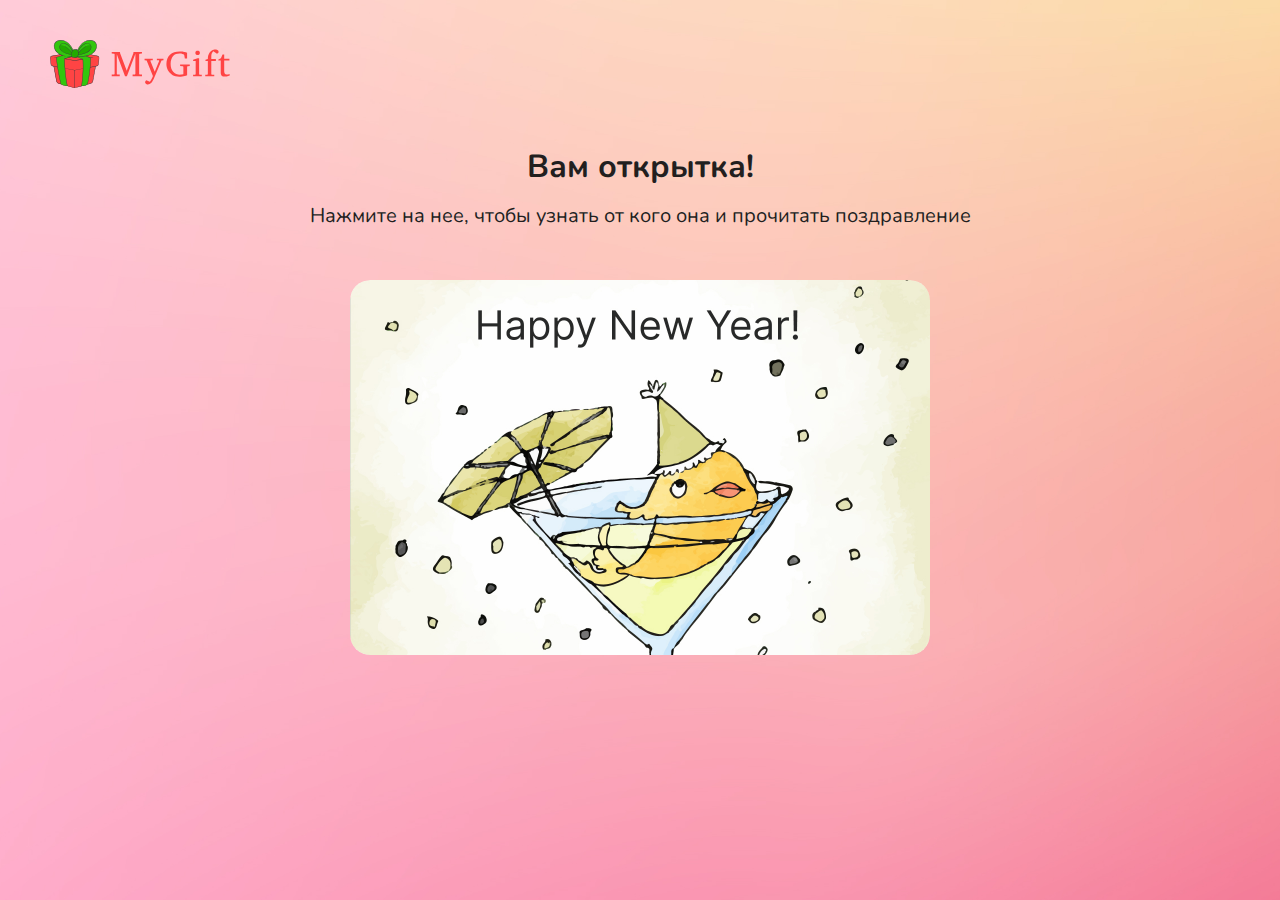
<file: card.html>
<!DOCTYPE html>
<html lang="ru">
   <head>
      <meta charset="UTF-8">
      <meta name="viewport" content="width=device-width, initial-scale=1.0">
      <title>MyGift</title>
      <link rel="stylesheet" href="css/normalize.css">
      <link rel="stylesheet" href="css/style.css">
   
      <link rel="icon" href="img/Frame.svg" type="image/svg+xml">

      <script src="js/scriptCard.js" defer></script>
   </head>
<body class="body body--congratulation">
   
   <header class="header">
      <div class="container">
         <img
         class="header__logo" 
         src="img/logo.svg" 
         alt="Логотип проекта MyGift" 
         width="180" 
         height="48">
      </div>
   </header>
   <main class="main-content">
      <section class="congratulation">
         <div class="container">
            <h1 class="congratulations__title">Вам открытка!</h1>
            <p class="congratulations__description">Нажмите на нее, чтобы узнать от кого она и прочитать поздравление</p>

            <div class="congratulations__card card">
               <div class="card__inner">
                  <div class="card__front">
                     <img src="img/Card_02.jpg" alt="Открытка" class="card__image">
                  </div>
                  <div class="card__back">
                     <h2 class="card__title">Поздравление</h2>
                     <div class="card__contacts">
                        <p class="card__detail">
                           <span class="card__subtitle">от кого</span>
                           <span class="card__from">Иван Иванов</span>
                        </p>
                        <p class="card__detail">
                           <span class="card__subtitle">кому</span>
                           <span class="card__to">Татьяна Айкина</span>
                        </p>
                     </div>
                     <p class="card__message">
                        Желаю Счастливого Нового года и Рождества!<br>
                        Будьте здоровы и радостны!
                     </p>
                  </div>
               </div>
            </div>
         </div>
      </section>

   </main>
   
</body>
</html>
</file>
<file: css/style.css>
/* nunito-regular - cyrillic_latin */
@font-face {
   font-display: swap; /* Check https://developer.mozilla.org/en-US/docs/Web/CSS/@font-face/font-display for other options. */
   font-family: 'Nunito';
   font-style: normal;
   font-weight: 400;
   src: url('../fonts/nunito-v26-cyrillic_latin-regular.woff2') format('woff2'); /* Chrome 36+, Opera 23+, Firefox 39+, Safari 12+, iOS 10+ */
}
 /* nunito-700 - cyrillic_latin */
@font-face {
   font-display: swap; /* Check https://developer.mozilla.org/en-US/docs/Web/CSS/@font-face/font-display for other options. */
   font-family: 'Nunito';
   font-style: normal;
   font-weight: 700;
   src: url('../fonts/nunito-v26-cyrillic_latin-700.woff2') format('woff2'); /* Chrome 36+, Opera 23+, Firefox 39+, Safari 12+, iOS 10+ */
}


html {
   box-sizing: border-box;
}

*,
*::before,
*::after {
   box-sizing: inherit;
}

.body {
   min-width: 320px;
   min-height: 100vh;
   font-family: Nunito, sans-serif;
   -webkit-font-smoothing: antialiased;
   -moz-osx-font-smoothing: grayscale;
   text-rendering: optimizeLegibility;
   -webkit-tab-highlight-color: rgba(0, 0, 0, 0);
   -webkit-tab-highlight-color: transparent;
   font-size: 16px;
   line-height: 1.4;
   color: #221F1F;
}

.body--gift {
   background: #B2FDC8 url(../img/bg.jpg) center/cover;
}

.body--congratulation {
   background: #F6A79A url(../img/bg1.jpg) center/cover;
}

.container {
   max-width: 1260px;
   margin: 0 auto;
   padding: 0 40px;
}



.header {
   padding: 40px 0;
}

.header__logo {
   display: block;
   max-width: 100%;
   height: auto;
}

.gift {
   padding: 20px 0 80px;
}

.gift__title {
   font-size: 32px;
   font-weight: 700;
   line-height: 1.2; 
   margin: 0 0 16px;
}

.gift__description {
   font-size: 20px;
   font-weight: 400;
   margin: 0 0 50px;
}

.gift__wrapper {
   display: flex;
   justify-content: space-between;
   align-items: start;
   gap: 96px;
}

.gift__card {
   max-width: 580px;
   width: calc(50% - 16px);
}

.gift__swiper--card {
   margin-bottom: 20px;
}

.gift__card-slide {
   border-radius: 20px;
   border: 2px solid #4BAA00;
   background: #FFF;
   overflow: hidden;
   box-sizing: border-box;
}

.gift__card-image {
   display: block;
   max-width: 100%;
   height: auto;
}


.gift__card-thumb {
   border-radius: 10px;
   overflow: hidden;
   width: 72px;
}

.gift__form {
   max-width: 480px;
   width: 100%;
}

.form {
   display: grid;
   grid-template-columns: repeat(2, 1fr);
   gap: 16px;
   justify-items: start;
}

.form__label {
   width: 100%;
}

.form__label-text {
   display: block;
   margin-bottom: 4px;
   white-space: nowrap;
}

.form__field {
   width: 100%;
   font: inherit;
   border-radius: 6px;
   border: 1px solid #DEDEDE;
   background-color: #FBFBFB;
   padding: 8px 16px;
   outline: none;
}
.form__field:hover,
.form__field:focus-visible,
.form__field:active {
   border-color: #999;
}

.form__label--textarea {
   grid-column: 1 / -1;
}

.form__field--textarea {
   resize: vertical;
   min-height: 150px;
}

.form__button {
   border-radius: 32px;
   background-color: #4BAA00;
   border: 1px solid transparent;
   color: #FFF;
   text-align: center;
   font-weight: 700;
   padding: 8px 24px;
   cursor: pointer;
}

.form__button:hover:not(:disabled) {
   background-color: #58C601;
}

.form__button:focus-visible {
   border-color: #58C601;
}

.form__button:active:not(:disabled) {
   transform: translate(2px, 2px);
}

.form__button:disabled {
   opacity: 0.4;
}



.congratulation {
   padding-top: 20px;
   padding-bottom: 145px;
}

.congratulations__title {
   text-align: center;
   font-size: 32px;
   font-weight: 700;
   line-height: 1.2;
   margin: 0 0 16px;
}
.congratulations__description {
   text-align: center;
   font-size: 20px;
   line-height: 1.4;
   margin: 0 0 50px; 
}
.congratulations__card {
   margin: 0 auto;
   
}
.card {
   position: relative;
   max-width: 580px;
   height: 375px;
   align-items: center;
   perspective: 1000px;
   
}

.card__inner {
   transform-style: preserve-3d;
   transition: transform 0.8s;
   width: 100%;
   height: 100%;
}
.card:hover .card__inner {
   transform: rotateY(180deg);
}

.card__front {
   position: absolute;
   width: 100%;
   height: 100%;
   inset: 0;
   backface-visibility: hidden;
   overflow: hidden;
   border-radius: 20px;
}

.card__image {
   max-width: 100%;
   height: auto;
   display: block;
   backface-visibility: hidden;
   overflow: hidden;
   border-radius: 20px;
}
.card__back {
   position: absolute;
   inset: 0;
   padding: 32px;
   backface-visibility: hidden;
   border-radius: 20px;
   background-color: #fff;
   transform: rotateY(180deg);  /* разворот по горизонтали на 180 градусов */
}
.card__title {
   color: #F44;
   font-size: 28px;
   font-weight: 700;
   line-height: 1.2;
   margin: 0 0 24px;
}
.card__contacts {
   margin-bottom: 24px;
}
.card__detail {
   display: flex;
   gap: 16px;
   margin: 0 0 8px;
}
.card__detail:last-child {
   margin-bottom: 0;
}
.card__subtitle {
   min-width: 54px;
   opacity: 0.3;
}

.card__message {
   font-size: 20px;
   margin: 0;
}

@media (width <= 1080px) {
   
   .header {
      padding: 32px 0 16px;
   }

   .gift {
      padding: 16px 0 34px;
   }
   
   .gift__title {
      font-size: 28px;
      margin-bottom: 12px;
   }

   .gift__description {
      font-size: 16px;
      margin-bottom: 24px;
   }

   .gift__card {
      max-width: 464px;
      width: 100%;
      padding-top: 8px;
   }

   .form {
      row-gap: 12px;
   }
      
   .congratulations__title {
      font-size: 28px;
      margin-bottom: 12px;
   }
   .congratulations__description {
      font-size: 16px;
      margin-bottom: 32px; 
   }
} 


@media (width <= 980px) {
      
   .container {
      padding: 0 44px;
   }
   .gift__wrapper {
      flex-wrap: wrap;
   }
   .gift__form {
      max-width: 100%;
   }
}


@media (width <= 580px) {
   .container {
      padding: 0 16px;
   }
   
   .header {
      padding-top: 24px;
   }
   .form {
      grid-template-columns: 1fr;
   }
      
   .gift__card-thumb {
      border-radius: 4px;
      width: 56px;
   }
   .card {
      height: calc((186 / 288 * 100vw) - 20px);
      margin-bottom: 20px;      
   }
   .card__back {
      padding: 24px;
   }
   .card__title {
      font-size: 20px;
      margin-bottom: 16px;
   }
   .card__contacts {
      margin-bottom: 0px;
   }
   
   .card__subtitle {
      opacity: 0.5;
   }
   
   .card__message {
      font-size: 16px;
   }

}
</file>
